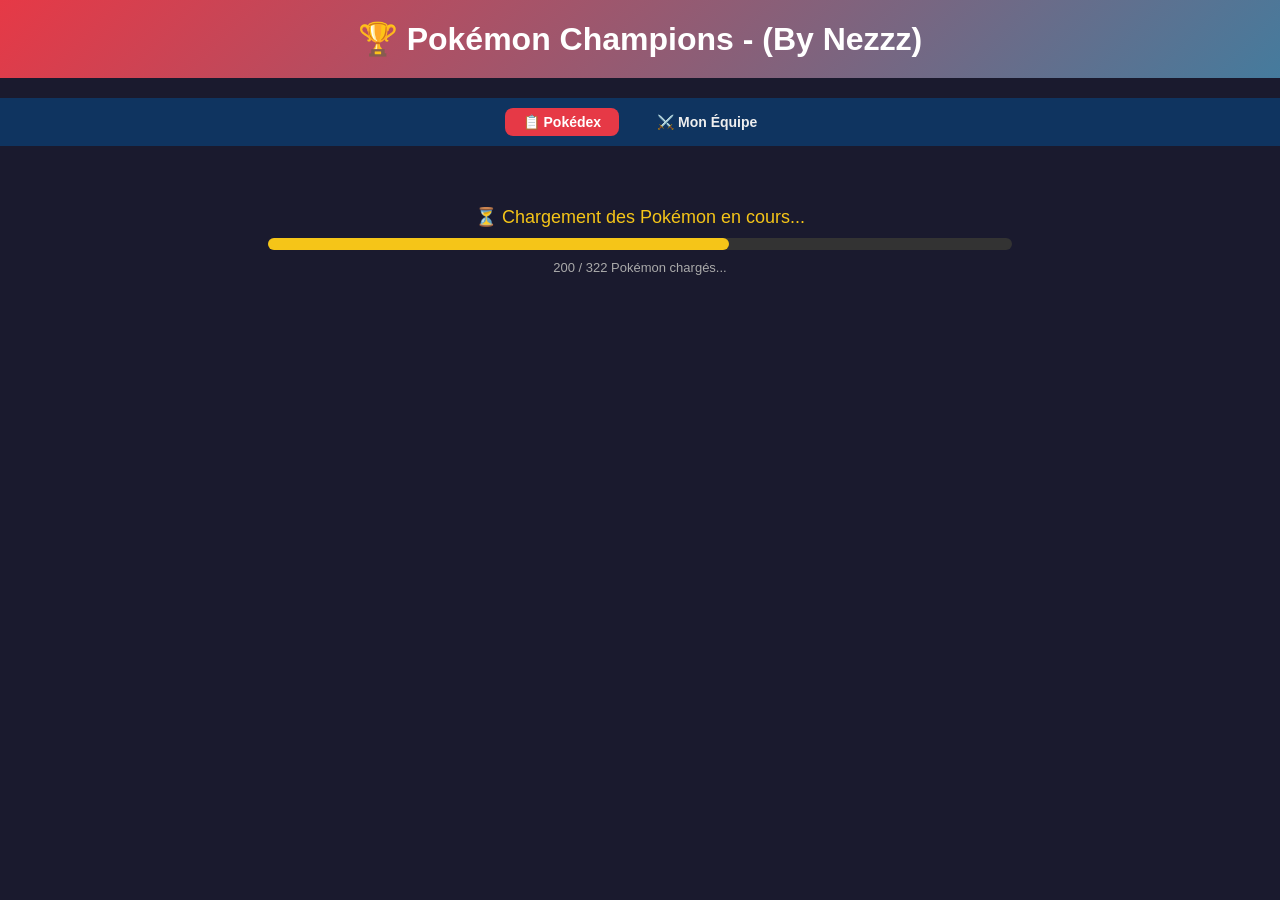
<file: index.html>
<!DOCTYPE html>
<html lang="fr">
<head>
  <meta charset="UTF-8" />
  <meta name="viewport" content="width=device-width, initial-scale=1.0"/>
  <title>Pokédex – Pokémon Champions</title>
  <link rel="stylesheet" href="style.css" />
  <script src="pokemon-list.js" defer></script>
  <script src="index.js" defer></script>
</head>
<body>

  <header>
    <h1>🏆 Pokémon Champions - (By Nezzz)</h1>
  </header>

  <nav class="site-nav">
    <a href="index.html" class="active">📋 Pokédex</a>
    <a href="team.html">⚔️ Mon Équipe</a>
  </nav>

  <div id="loading">
    &#9203; Chargement des Pokémon en cours...
    <div id="progress-bar-container">
      <div id="progress-bar"></div>
    </div>
    <div id="progress-text" style="font-size:13px; color:#aaa; margin-top:6px;"></div>
  </div>

  <div id="main-content" style="display:none;">

    <div id="team-counter" style="margin-top: 10px; font-weight: bold; margin-bottom: 10px;">0 / 6 Pokémon dans l'équipe</div>
    
    <div id="team-message" class="team-message"></div>

    <div id="team-slots" style="margin-bottom: 25px;">
      <div id="slot-0" class="team-slot empty"><span class="slot-placeholder">Slot Vide</span></div>
      <div id="slot-1" class="team-slot empty"><span class="slot-placeholder">Slot Vide</span></div>
      <div id="slot-2" class="team-slot empty"><span class="slot-placeholder">Slot Vide</span></div>
      <div id="slot-3" class="team-slot empty"><span class="slot-placeholder">Slot Vide</span></div>
      <div id="slot-4" class="team-slot empty"><span class="slot-placeholder">Slot Vide</span></div>
      <div id="slot-5" class="team-slot empty"><span class="slot-placeholder">Slot Vide</span></div>
    </div>
	
    <div class="filters">
      <input type="text" id="search" placeholder="&#128269; Rechercher un Pokémon..." oninput="filterTable()" />
      <select id="filter-type" onchange="filterTable()">
        <option value="">Tous les types</option>
      </select>
      <select id="filter-forme" onchange="filterTable()">
        <option value="">Toutes les formes</option>
        <option value="base">Formes de base uniquement</option>
        <option value="mega">Méga-évolutions</option>
        <option value="regional">Formes régionales</option>
        <option value="special">Formes spéciales</option>
      </select>
    </div>

    <div id="counter"></div>

    <div class="table-container">
      <table id="pokemon-table">
        <thead>
          <tr>
            <th>#</th>
            <th>Sprite</th>
            <th>Nom</th>
			<th></th>
            <th>Types</th>
            <th class="sortable" onclick="sortTable(5)"  data-col="5">PV &#8597;</th>
            <th class="sortable" onclick="sortTable(6)"  data-col="6">Att &#8597;</th>
            <th class="sortable" onclick="sortTable(7)"  data-col="7">Déf &#8597;</th>
            <th class="sortable" onclick="sortTable(8)"  data-col="8">Att Spé &#8597;</th>
            <th class="sortable" onclick="sortTable(9)"  data-col="9">Déf Spé &#8597;</th>
            <th class="sortable" onclick="sortTable(10)" data-col="10">Vit &#8597;</th>
            <th class="sortable" onclick="sortTable(11)" data-col="11">Total &#8597;</th>
          </tr>
        </thead>
        <tbody id="pokemon-tbody"></tbody>
      </table>
    </div>
  </div>

</body>
</html>
</file>
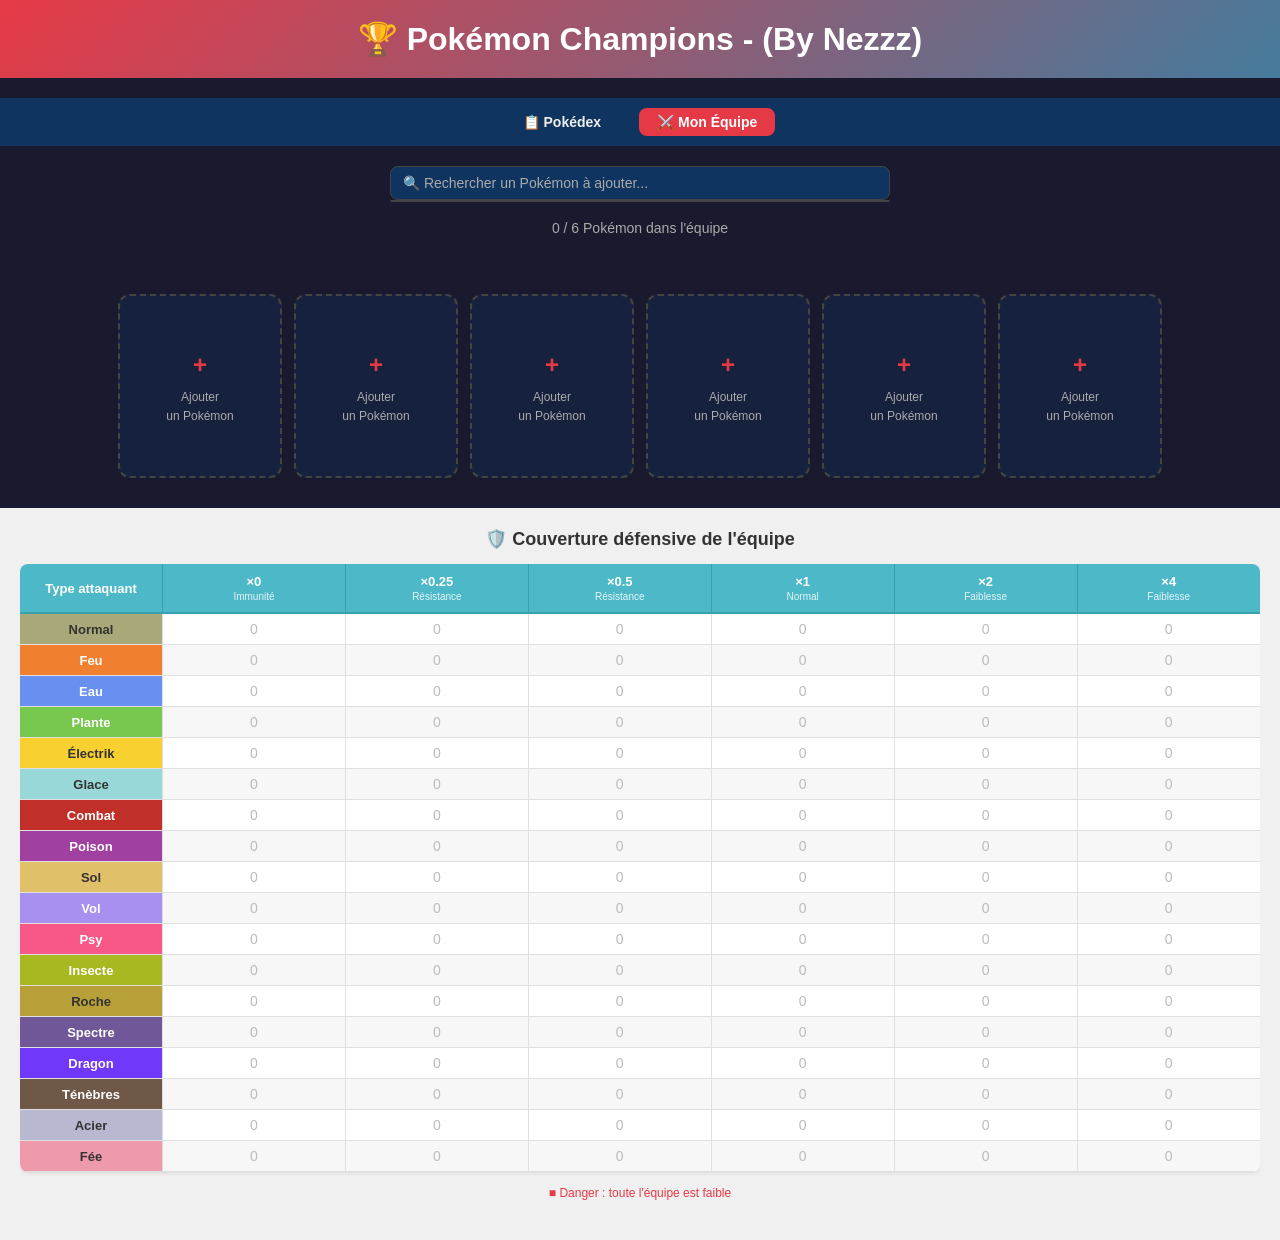
<file: team.html>
<!DOCTYPE html>
<html lang="fr">
<head>
  <meta charset="UTF-8" />
  <meta name="viewport" content="width=device-width, initial-scale=1.0"/>
  <title>Mon Équipe – Pokémon Champions</title>
  <link rel="stylesheet" href="style.css" />
  <script src="pokemon-list.js" defer></script>
  <script src="ability-translations.js" defer></script>
  <script src="team.js" defer></script>
</head>

<body>

  <header>
    <h1>🏆 Pokémon Champions - (By Nezzz)</h1>
  </header>

  <nav class="site-nav">
    <a href="index.html">📋 Pokédex</a>
    <a href="team.html" class="active">⚔️ Mon Équipe</a>
  </nav>

  <div id="team-search-zone">
    <div class="filters">
      <input
        type="text"
        id="team-search"
        placeholder="🔍 Rechercher un Pokémon à ajouter..."
        autocomplete="off"
      />
    </div>
    <div id="team-suggestions"></div>
  </div>

  <div id="team-counter">0 / 6 Pokémon dans l'équipe</div>
  <div id="team-message" class="team-message"></div>

  <div id="team-slots">
    <div class="team-slot empty" id="slot-0"><span class="slot-placeholder">Ajouter<br>un Pokémon</span></div>
    <div class="team-slot empty" id="slot-1"><span class="slot-placeholder">Ajouter<br>un Pokémon</span></div>
    <div class="team-slot empty" id="slot-2"><span class="slot-placeholder">Ajouter<br>un Pokémon</span></div>
    <div class="team-slot empty" id="slot-3"><span class="slot-placeholder">Ajouter<br>un Pokémon</span></div>
    <div class="team-slot empty" id="slot-4"><span class="slot-placeholder">Ajouter<br>un Pokémon</span></div>
    <div class="team-slot empty" id="slot-5"><span class="slot-placeholder">Ajouter<br>un Pokémon</span></div>
  </div>

  <section id="advanced-search-zone" class="hidden">
    <div class="advanced-search-container">
      <h2>Recherche avancée d'un Pokémon</h2>
      
      <div class="filter-top-row">
        <div class="filter-group stats-group">
          <h3>Bases stats</h3>
          <div class="stat-filter-row">
            <label>PV</label>
            <select id="filter-op-hp"><option value=">">&gt;</option><option value="<">&lt;</option><option value="=">=</option></select>
            <input type="number" id="filter-val-hp" placeholder="0">
          </div>
          <div class="stat-filter-row">
            <label>Att</label>
            <select id="filter-op-atk"><option value=">">&gt;</option><option value="<">&lt;</option><option value="=">=</option></select>
            <input type="number" id="filter-val-atk" placeholder="0">
          </div>
          <div class="stat-filter-row">
            <label>Def</label>
            <select id="filter-op-def"><option value=">">&gt;</option><option value="<">&lt;</option><option value="=">=</option></select>
            <input type="number" id="filter-val-def" placeholder="0">
          </div>
          <div class="stat-filter-row">
            <label>Att Spé</label>
            <select id="filter-op-spatk"><option value=">">&gt;</option><option value="<">&lt;</option><option value="=">=</option></select>
            <input type="number" id="filter-val-spatk" placeholder="0">
          </div>
          <div class="stat-filter-row">
            <label>Def Spé</label>
            <select id="filter-op-spdef"><option value=">">&gt;</option><option value="<">&lt;</option><option value="=">=</option></select>
            <input type="number" id="filter-val-spdef" placeholder="0">
          </div>
          <div class="stat-filter-row">
            <label>Vit</label>
            <select id="filter-op-vit"><option value=">">&gt;</option><option value="<">&lt;</option><option value="=">=</option></select>
            <input type="number" id="filter-val-vit" placeholder="0">
          </div>
        </div>

        <div class="filter-group identity-group">
          <div class="field-row">
            <label for="filter-type1">Type 1</label>
            <select id="filter-type1">
              <option value="">Tous</option>
            </select>
          </div>
          <div class="field-row">
            <label for="filter-type2">Type 2</label>
            <select id="filter-type2">
              <option value="">Tous</option>
            </select>
          </div>
          <div class="field-row">
            <label for="filter-talent">Talent</label>
            <select id="filter-talent" disabled>
              <option value="">Tous</option>
            </select>
          </div>
        </div>
      </div>

      <div class="filter-bottom-row">
        <h3>Filtre de résistances/faiblesses</h3>
        <div class="type-relations-grid" id="advanced-type-filters"></div>
      </div>

      <div class="search-actions-container" style="background-color: #222; padding: 15px; text-align: center; display: flex; justify-content: center; gap: 20px; border-radius: 4px; margin-top: 20px;">
        <button id="btn-search-advanced" type="button" style="background-color: #4CAF50; border: none; color: white; padding: 10px 20px; font-weight: bold; cursor: pointer; font-size: 16px; border-radius: 4px;">
          Rechercher 🔍
        </button>
        
        <button id="btn-clear-advanced" type="button" style="background-color: #607D8B; border: none; color: white; padding: 10px 20px; font-weight: bold; cursor: pointer; font-size: 16px; border-radius: 4px;">
          Réinitialiser Filtres 🔄
        </button>

        <button id="btn-reset-advanced" type="button" style="background-color: #f44336; border: none; color: white; padding: 10px 20px; font-weight: bold; cursor: pointer; font-size: 16px; border-radius: 4px;">
          Masquer Recherche Avancée ✘
        </button>
      </div>
    </div>
  </section>

  <div id="advanced-results-container" class="hidden" style="margin: 20px auto; max-width: 1200px; padding: 20px; background: rgba(255,255,255,0.05); border-radius: 8px;">
    <h3 style="color: #fff; border-bottom: 2px solid #ff4a4a; padding-bottom: 8px; margin-bottom: 15px;">🔍 Résultats de la recherche</h3>
    <div id="advanced-results-grid" style="display: flex; flex-wrap: wrap; gap: 15px; justify-content: center;"></div>
  </div>

  <div id="defense-section">
    <h2 class="defense-title">🛡️ Couverture défensive de l'équipe</h2>
    <div id="defense-container">
      <table id="defense-table">
        <thead>
          <tr>
            <th class="col-type">Type attaquant</th>
            <th class="col-stat col-immunity">×0<br><span class="col-sub">Immunité</span></th>
            <th class="col-stat col-good">×0.25<br><span class="col-sub">Résistance</span></th>
            <th class="col-stat col-good">×0.5<br><span class="col-sub">Résistance</span></th>
            <th class="col-stat col-neutral">×1<br><span class="col-sub">Normal</span></th>
            <th class="col-stat col-bad">×2<br><span class="col-sub">Faiblesse</span></th>
            <th class="col-stat col-bad">×4<br><span class="col-sub">Faiblesse</span></th>
          </tr>
        </thead>
        <tbody id="defense-tbody"></tbody>
      </table>
      <div id="defense-legend">
        <span class="legend-item danger">■ Danger : toute l'équipe est faible</span>
      </div>
    </div>
  </div>

</body>
</html>
</file>
<file: style.css>
/* ============================================================
   STYLES GÉNÉRAUX
   ============================================================ */

/* Configuration de base du document (typographie, arrière-plan et réinitialisation des marges) */
body {
  font-family: Arial, sans-serif;
  background: #1a1a2e;
  color: #eee;
  margin: 0;
  padding: 0;
}

/* ============================================================
   HEADER & TITRE
   ============================================================ */

/* Bandeau supérieur de l'application avec dégradé de couleur */
header {
  background: linear-gradient(135deg, #e63946, #457b9d);
  padding: 20px 30px;
  text-align: center;
  margin-bottom: 20px;
}

/* Titre principal dans le bandeau supérieur */
h1 {
  color: #fff;
  margin: 0;
}

/* ============================================================
   NAVIGATION ENTRE PAGES
   ============================================================ */

/* Barre de navigation principale positionnée horizontalement */
.site-nav {
  display: flex;
  justify-content: center;
  gap: 20px;
  background: #0f3460;
  padding: 10px 0;
  margin-bottom: 20px;
}

/* Liens de navigation par défaut */
.site-nav a {
  color: #eee;
  text-decoration: none;
  font-size: 14px;
  font-weight: bold;
  padding: 6px 18px;
  border-radius: 8px;
  transition: background 0.2s;
}

/* Effet visuel au survol des liens de navigation */
.site-nav a:hover {
  background: #e94560;
  color: #fff;
}

/* Style appliqué au lien de la page actuellement active */
.site-nav a.active {
  background: #e63946;
  color: #fff;
}

/* ============================================================
   CONTENU PRINCIPAL
   ============================================================ */

/* Zone de contenu principale imbriquée sous la navigation */
#main-content {
  padding: 0 20px 20px 20px;
}

/* ============================================================
   UTILITAIRES
   ============================================================ */

/* Classe utilitaire pour masquer un élément du DOM de manière stricte */
.hidden {
  display: none !important;
}

/* ============================================================
   FILTRES (index.html)
   ============================================================ */

/* Alignement horizontal de la barre de recherche et des listes de filtrage du Pokédex */
.filters {
  display: flex;
  flex-wrap: wrap;
  gap: 10px;
  justify-content: center;
  margin-bottom: 20px;
}

/* Styles communs pour les champs de saisie et de sélection des filtres */
.filters input,
.filters select {
  padding: 8px 12px;
  border-radius: 8px;
  border: 1px solid #444;
  background: #0f3460;
  color: #eee;
  font-size: 14px;
}

/* Couleur du texte d'aide (placeholder) dans la recherche */
.filters input::placeholder {
  color: #aaa;
}

/* ============================================================
   COMPTEUR (index.html)
   ============================================================ */

/* Indicateur du nombre de Pokémon actuellement affichés */
#counter {
  text-align: center;
  margin-bottom: 10px;
  color: #aaa;
  font-size: 14px;
}

/* ============================================================
   TABLEAU POKÉDEX
   ============================================================ */

/* Conteneur permettant le défilement horizontal du tableau sur petit écran */
.table-container {
  overflow-x: auto;
}

/* Structure globale du tableau listant les Pokémon */
table {
  width: 100%;
  border-collapse: collapse;
  background: #16213e;
  border-radius: 12px;
  overflow: hidden;
}

/* Cellules d'en-tête du tableau */
th {
  background: #0f3460;
  padding: 12px 8px;
  text-align: center;
  font-size: 13px;
  border-bottom: 2px solid #e63946;
  white-space: nowrap;
}

/* En-têtes interactifs supportant le tri des données */
th.sortable {
  cursor: pointer;
  user-select: none;
}

/* Effet au survol d'un en-tête triable */
th.sortable:hover {
  background: #e94560;
}

/* Style de l'en-tête de colonne sur lequel le tri est actuellement actif */
th.sort-active {
  background: #e94560;
  color: #fff;
}

/* Cellules de données standards du tableau */
td {
  padding: 8px;
  text-align: center;
  border-bottom: 1px solid #0f3460;
  font-size: 13px;
  vertical-align: middle;
}

/* Alternance de couleur de fond pour les lignes paires (effet zébré) */
tr:nth-child(even) {
  background: #1a1a2e;
}

/* Surlignage d'une ligne du tableau lors du passage de la souris */
tr:hover {
  background: #0f3460;
}

/* ============================================================
   SPRITE POKÉMON
   ============================================================ */

/* Format standard des images d'illustration dans le tableau */
.sprite {
  width: 56px;
  height: 56px;
}

/* ============================================================
   COLONNE NOM
   ============================================================ */

/* Alignement et gestion des noms trop longs avec troncature (...) */
td.col-nom {
  text-align: left;
  padding-left: 12px;
  max-width: 200px;
  white-space: nowrap;
  overflow: hidden;
  text-overflow: ellipsis;
}

/* ============================================================
   BADGES DE TYPE
   ============================================================ */

/* Style générique des étiquettes affichant les types élémentaires */
.type-badge {
  display: inline-block;
  padding: 2px 8px;
  border-radius: 10px;
  font-size: 11px;
  font-weight: bold;
  margin: 2px;
  color: #fff;
}

/* Couleurs spécifiques attribuées individuellement à chaque type de Pokémon */
.type-Feu      { background: #F08030; }
.type-Eau      { background: #6890F0; }
.type-Plante   { background: #78C850; }
.type-Electrik { background: #F8D030; color: #333; }
.type-Psy      { background: #F85888; }
.type-Glace    { background: #98D8D8; color: #333; }
.type-Dragon   { background: #7038F8; }
.type-Tenebres { background: #705848; }
.type-Combat   { background: #C03028; }
.type-Poison   { background: #A040A0; }
.type-Sol      { background: #E0C068; color: #333; }
.type-Vol      { background: #A890F0; }
.type-Insecte  { background: #A8B820; }
.type-Roche    { background: #B8A038; }
.type-Spectre  { background: #705898; }
.type-Acier    { background: #B8B8D0; color: #333; }
.type-Normal   { background: #A8A878; color: #333; }
.type-Fee      { background: #EE99AC; color: #333; }

/* ============================================================
   BADGES DE FORME
   ============================================================ */

/* Style de base des étiquettes d'identification des formes (Méga, Régionale, Spéciale) */
.badge-mega,
.badge-regional,
.badge-special {
  display: inline-block;
  border-radius: 6px;
  padding: 1px 6px;
  font-size: 10px;
  font-weight: bold;
  margin-left: 4px;
  vertical-align: middle;
  color: #1a1a2e;
}

/* Couleur distinctive du badge Méga-Évolution */
.badge-mega     { background: #f5c518; }

/* Couleur distinctive du badge Forme Régionale */
.badge-regional { background: #4fc3f7; }

/* Couleur distinctive du badge Forme Spéciale */
.badge-special  { background: #ce93d8; }

/* ============================================================
   BARRES DE STATISTIQUES
   ============================================================ */

/* Alignement de la valeur textuelle et de sa jauge de statistique associée */
.stat-bar-container {
  display: flex;
  align-items: center;
  gap: 6px;
}

/* Conteneur d'arrière-plan (rail gris) d'une jauge de statistique */
.stat-bar-bg {
  flex: 1;
  background: #333;
  border-radius: 4px;
  height: 8px;
  min-width: 60px;
}

/* Partie colorée dynamique représentant la statistique du Pokémon */
.stat-bar-fill {
  height: 8px;
  border-radius: 4px;
  transition: width 0.3s ease;
}

/* Formatage du texte affichant la valeur brute de la statistique */
.stat-value {
  font-size: 12px;
  min-width: 28px;
  text-align: right;
}

/* ============================================================
   CHARGEMENT & BARRE DE PROGRESSION
   ============================================================ */

/* Message d'attente lors du chargement initial de l'API */
#loading {
  text-align: center;
  padding: 40px 20px;
  font-size: 18px;
  color: #f5c518;
}

/* Rail d'arrière-plan de la barre de progression globale */
#progress-bar-container {
  width: 60%;
  margin: 10px auto;
  background: #333;
  border-radius: 10px;
  height: 12px;
}

/* Remplissage de la barre de progression piloté par le script de chargement */
#progress-bar {
  height: 12px;
  border-radius: 10px;
  background: #f5c518;
  width: 0%;
  transition: width 0.2s ease;
}

/* Texte dynamique indiquant l'état numérique du traitement (ex: 10 / 150 loaded) */
#progress-text {
  font-size: 13px;
  color: #aaa;
  margin-top: 6px;
}

/* ============================================================
   PAGE ÉQUIPE — ZONE DE RECHERCHE
   ============================================================ */

/* Encapsulation de la barre de recherche rapide sur la page Mon Équipe */
#team-search-zone {
  padding: 0 20px;
  position: relative;
  max-width: 500px;
  margin: 0 auto 10px auto;
}

/* Champ de saisie pour la recherche rapide de Pokémon */
#team-search {
  width: 100%;
  padding: 8px 12px;
  border-radius: 8px;
  border: 1px solid #444;
  background: #0f3460;
  color: #eee;
  font-size: 14px;
  box-sizing: border-box;
}

/* Couleur du texte d'aide du champ de recherche d'équipe */
#team-search::placeholder {
  color: #aaa;
}

/* ============================================================
   SUGGESTIONS DE RECHERCHE
   ============================================================ */

/* Menu déroulant absolu affichant les correspondances de la recherche rapide */
#team-suggestions {
  position: absolute;
  top: 100%;
  left: 20px;
  right: 20px;
  background: #16213e;
  border: 1px solid #444;
  border-radius: 8px;
  z-index: 100;
  max-height: 300px;
  overflow-y: auto;
}

/* Ligne individuelle représentant un Pokémon suggéré */
.suggestion-item {
  display: flex;
  align-items: center;
  gap: 10px;
  padding: 8px 12px;
  cursor: pointer;
  border-bottom: 1px solid #0f3460;
  transition: background 0.15s;
}

/* Suppression de la bordure inférieure sur le dernier élément de liste */
.suggestion-item:last-child {
  border-bottom: none;
}

/* Mise en surbrillance d'une suggestion ciblée par la souris */
.suggestion-item:hover {
  background: #0f3460;
}

/* Dimensionnement et optimisation du rendu pixel des sprites de suggestion */
.suggestion-item img {
  width: 36px;
  height: 36px;
  image-rendering: pixelated;
}

/* Conteneur textuel du nom du Pokémon suggéré */
.suggestion-name {
  flex: 1;
  font-size: 13px;
  color: #eee;
}

/* Message affiché lorsqu'aucun Pokémon ne correspond à la recherche */
.suggestion-empty {
  padding: 10px 12px;
  color: #aaa;
  font-size: 13px;
  text-align: center;
}

/* ============================================================
   COMPTEUR D'ÉQUIPE
   ============================================================ */

/* Indicateur textuel global de remplissage de l'équipe (ex: 4 / 6) */
#team-counter {
  text-align: center;
  color: #aaa;
  font-size: 14px;
  margin-bottom: 16px;
}

/* ============================================================
   GRILLE DES 6 SLOTS
   ============================================================ */

/* Agencement horizontal de la grille d'affichage des 6 membres de l'équipe */
#team-slots {
  display: flex;
  flex-wrap: nowrap;
  gap: 12px;
  padding: 0 20px 20px 20px;
  justify-content: center;
  overflow-x: auto;
}

/* ============================================================
   SLOT VIDE / REMPLI
   ============================================================ */

/* Structure de base d'une carte d'emplacement d'équipe (vide ou occupée) */
.team-slot {
  flex: 0 0 calc((100% - 5 * 12px) / 6);
  min-width: 120px;
  max-width: 160px;
  background: #16213e;
  border: 2px dashed #444;
  border-radius: 12px;
  min-height: 180px;
  display: flex;
  flex-direction: column;
  align-items: center;
  justify-content: center;
  position: relative;
  transition: border-color 0.2s, background 0.2s;
}

/* Effet de survol standard activé uniquement pour les slots modifiables (Page Équipe) */
.team-slot.empty:hover {
  border-color: #e63946;
  background: #1a1a2e;
  cursor: pointer;
}

/* Annulation stricte de l'effet de survol sur la page d'accueil (Index) pour figer les slots */
#main-content #team-slots .team-slot.empty:hover {
  border-color: #444;
  background: #16213e;
  cursor: default;
}

/* Zone textuelle d'invite présente dans les slots inoccupés */
.slot-placeholder {
  color: #aaa;
  font-size: 12px;
  text-align: center;
  line-height: 1.6;
}

/* Génération automatique de l'icône "+" esthétique au-dessus de l'invite de slot */
.slot-placeholder::before {
  content: "+";
  display: block;
  font-size: 24px;
  font-weight: bold;
  color: #e63946;
  margin-bottom: 4px;
}

/* Désactive le symbole "+" UNIQUEMENT sur la page d'accueil (Index) */
#main-content .slot-placeholder::before {
  content: "";       /* Remplace le "+" par du vide */
  display: block;
  margin-bottom: 0;   /* Optionnel : retire la marge pour bien recentrer le texte "Slot Vide" */
}

/* Ajustements graphiques spécifiques lorsqu'un Pokémon occupe le slot */
.team-slot.filled {
  border: 2px solid #0f3460;
  background: #16213e;
  padding: 10px 6px 8px 6px;
}

/* Bouton circulaire flottant permettant de retirer un Pokémon de son emplacement */
.slot-remove {
  position: absolute;
  top: 6px;
  right: 6px;
  background: #e63946;
  color: #fff;
  border: none;
  border-radius: 50%;
  width: 20px;
  height: 20px;
  font-size: 10px;
  cursor: pointer;
  display: flex;
  align-items: center;
  justify-content: center;
  line-height: 1;
  padding: 0;
  transition: background 0.2s;
}

/* Assombrissement du bouton de suppression au survol de la souris */
.slot-remove:hover {
  background: #c0392b;
}

/* Format d'affichage optimal pour le grand sprite du Pokémon dans son slot */
.slot-sprite {
  width: 80px;
  height: 80px;
  image-rendering: pixelated;
  margin-bottom: 4px;
}

/* Bloc de substitution affiché si aucun fichier image n'est retourné par l'API */
.slot-no-sprite {
  width: 80px;
  height: 80px;
  display: flex;
  align-items: center;
  justify-content: center;
  font-size: 28px;
  color: #555;
}

/* Style appliqué au libellé contenant le nom du Pokémon dans son slot */
.slot-name {
  font-size: 11px;
  color: #eee;
  text-align: center;
  font-weight: bold;
  max-width: 100%;
  white-space: nowrap;
  overflow: hidden;
  text-overflow: ellipsis;
  margin-bottom: 4px;
}

/* Conteneur d'espacement réservé aux insignes de formes spéciales des slots */
.slot-badge {
  margin-bottom: 4px;
  min-height: 16px;
}

/* Groupement et centrage des badges de types assignés au Pokémon du slot */
.slot-types {
  display: flex;
  flex-wrap: wrap;
  justify-content: center;
  gap: 2px;
}

/* ============================================================
   MESSAGE TEMPORAIRE
   ============================================================ */

/* Zone de notification générique pour les alertes utilisateur */
.team-message {
  text-align: center;
  font-size: 13px;
  min-height: 20px;
  margin: 0 20px 10px 20px;
  padding: 6px 12px;
  border-radius: 8px;
  transition: opacity 0.3s;
}

/* Thème vert appliqué pour confirmer le succès d'une opération */
.team-message.success { background: #1a3a1a; color: #7ddb7d; }

/* Thème jaune appliqué pour notifier une attention requise */
.team-message.warning { background: #3a2e00; color: #f5c518; }

/* Thème rouge appliqué pour signaler un blocage ou une erreur critique */
.team-message.error   { background: #3a0000; color: #e63946; }

/* Thème bleu appliqué pour véhiculer une information neutre */
.team-message.info    { background: #0f2040; color: #4fc3f7; }

/* ============================================================
   SECTION COUVERTURE DÉFENSIVE — STYLE POKETOOLS
   ============================================================ */

/* Conteneur de fond clair de la section d'analyse des faiblesses d'équipe */
#defense-section {
  background: #f0f0f0;
  padding: 20px 20px 40px 20px;
  margin-top: 10px;
}

/* Titre de la section d'analyse défensive */
.defense-title {
  text-align: center;
  color: #333;
  margin: 0 0 14px 0;
  font-size: 18px;
}

/* Permet le défilement horizontal de la matrice sur les supports mobiles */
#defense-container {
  overflow-x: auto;
}

/* ============================================================
   TABLEAU DÉFENSIF
   ============================================================ */

/* Configuration structurelle globale du tableau de couverture défensive */
#defense-table {
  width: 100%;
  table-layout: fixed;
  border-collapse: collapse;
  background: #fff;
  border-radius: 8px;
  overflow: hidden;
  font-size: 13px;
  box-shadow: 0 1px 4px rgba(0,0,0,0.10);
}

/* Fixation stricte de la largeur de la première colonne (Noms des types) */
#defense-table .col-type { width: 130px; }

/* Répartition équitable de la largeur des 6 colonnes de multiplicateurs */
#defense-table .col-stat { width: calc((100% - 130px) / 6); }

/* Cellules d'en-tête de la matrice de couverture défensive */
#defense-table thead th {
  background: #4db8c8;
  color: #fff;
  padding: 10px 6px;
  text-align: center;
  font-size: 13px;
  font-weight: bold;
  border-bottom: 2px solid #3aa0b0;
  border-right: 1px solid #3aa0b0;
  white-space: nowrap;
}

/* Exclusion de la bordure droite sur le dernier en-tête du tableau */
#defense-table thead th:last-child {
  border-right: none;
}

/* Sous-titrage descriptif positionné sous le coefficient d'efficacité (ex: Immunité) */
#defense-table .col-sub {
  display: block;
  font-size: 10px;
  font-weight: normal;
  color: rgba(255,255,255,0.85);
  margin-top: 2px;
}

/* Propriétés par défaut des cellules de données du tableau défensif */
#defense-table tbody td {
  padding: 7px 6px;
  text-align: center;
  vertical-align: middle;
  border-bottom: 1px solid #e0e0e0;
  border-right: 1px solid #e0e0e0;
  font-size: 14px;
}

/* Retrait de la bordure latérale droite de fin de ligne */
#defense-table tbody td:last-child {
  border-right: none;
}

/* Couleur de fond unie appliquée aux lignes paires de la matrice */
#defense-table tbody tr.def-row-even { background: #ffffff; }

/* Couleur de fond contrastée appliquée aux lignes impaires de la matrice */
#defense-table tbody tr.def-row-odd  { background: #f7f7f7; }

/* Effet de mise en valeur de la ligne de faiblesse actuellement survolée */
#defense-table tbody tr:hover {
  background: #e8f4f8 !important;
}

/* Style d'affichage des en-têtes de lignes contenant les types d'attaques */
#defense-table tbody td.td-type-full {
  text-align: center;
  font-weight: bold;
  font-size: 13px;
  padding: 6px 8px;
  border-right: 1px solid #ddd !important;
}

/* Formatage global du texte à l'intérieur des cellules de données numériques */
.def-stat-cell {
  font-size: 14px;
}

/* Surlignage rouge prononcé pour alerter sur une vulnérabilité critique de l'équipe */
.cell-danger {
  background: rgba(220, 50, 50, 0.18) !important;
  outline: 2px solid #e63946;
  outline-offset: -2px;
  border-radius: 3px;
}

/* ============================================================
   LÉGENDE DU TABLEAU DÉFENSIF
   ============================================================ */

/* Agencement flexible de la zone des légendes explicatives sous le tableau */
#defense-legend {
  display: flex;
  flex-wrap: wrap;
  gap: 14px;
  justify-content: center;
  margin-top: 14px;
  font-size: 12px;
  color: #555;
}

/* Item individuel associant un marqueur textuel à sa règle de couleur */
#defense-legend .legend-item {
  display: flex;
  align-items: center;
  gap: 4px;
}

/* Coloration indicative pour la mention "Immunité" */
#defense-legend .immunity  { color: #7038F8; }

/* Coloration indicative pour la mention "Résistance efficace x0.25" */
#defense-legend .good025   { color: #28a050; }

/* Coloration indicative pour la mention "Résistance standard x0.5" */
#defense-legend .good05    { color: #50b478; }

/* Coloration indicative pour la mention "Efficacité neutre x1" */
#defense-legend .neutral   { color: #888;    }

/* Coloration indicative pour la mention "Faiblesse standard x2" */
#defense-legend .bad2      { color: #e07020; }

/* Coloration indicative pour la mention "Faiblesse double x4" */
#defense-legend .bad4      { color: #e03232; }

/* Coloration indicative pour la mention "Danger critique (sans réponse)" */
#defense-legend .danger    { color: #e63946; }

/* ============================================================
   ZONE RECHERCHE AVANCÉE
   ============================================================ */

/* Panneau d'encapsulation général des critères de recherche multicritères */
#advanced-search-zone {
  background: #e2e8f0;
  padding: 20px;
  margin: 20px auto;
  max-width: 1200px;
  border-radius: 12px;
  color: #333;
  box-shadow: 0 4px 15px rgba(0,0,0,0.15);
}

/* Titre principal de la zone de recherche avancée */
#advanced-search-zone h2 {
  text-align: center;
  color: #0f3460;
  margin-top: 0;
  margin-bottom: 0px;
}

/* Titres secondaires délimitant les catégories de filtres (Identité, Statistiques, etc.) */
#advanced-search-zone h3 {
  color: #e63946;
  font-size: 14px;
  margin-top: 0;
  margin-bottom: 10px;
  border-bottom: 1px solid #cbd5e1;
  padding-bottom: 4px;
}

/* Structure en colonne de la boîte de filtres */
.advanced-search-container {
  display: flex;
  flex-direction: column;
  gap: 10px;
}

/* Disposition en ligne des différents blocs thématiques de filtres */
.filter-top-row {
  display: flex;
  gap: 30px;
  flex-wrap: wrap;
}

/* Carte blanche isolant un ensemble cohérent de filtres */
.filter-group {
  flex: 1;
  min-width: 280px;
  background: #fff;
  padding: 15px;
  border-radius: 8px;
}

/* Ligne d'ajustement pour le filtrage précis d'une statistique (ex: PV >= 80) */
.stat-filter-row {
  display: flex;
  align-items: center;
  gap: 10px;
  margin-bottom: 8px;
}

/* Libellé fixe décrivant la statistique ciblée par la ligne de filtrage */
.stat-filter-row label {
  width: 60px;
  font-weight: bold;
  font-size: 12px;
}

/* Harmonisation graphique des champs de sélection et saisie de la recherche avancée */
#advanced-search-zone select,
#advanced-search-zone input {
  padding: 6px 10px;
  border-radius: 6px;
  border: 1px solid #ccc;
  background: #f8fafc;
  color: #333;
}

/* Largeur calibrée pour le sélecteur d'opérateur mathématique (<, >, =) */
.stat-filter-row select { width: 60px; }

/* Largeur calibrée pour le champ de saisie de valeur numérique de statistique */
.stat-filter-row input { width: 80px; }

/* Alignement vertical interne dédié au groupe d'identification générale */
.identity-group {
  display: flex;
  flex-direction: column;
  justify-content: center;
  gap: 15px;
}

/* Ligne d'alignement générique associant un label à son champ associé */
.field-row {
  display: flex;
  align-items: center;
  gap: 15px;
}

/* Largeur fixe imposée aux labels de texte informatifs pour équilibrer la grille */
.field-row label {
  width: 70px;
  font-weight: bold;
}

/* Extension automatique du champ select pour remplir l'espace restant de sa ligne */
.field-row select {
  flex: 1;
}

/* Conteneur inférieur regroupant le tableau récapitulatif des relations de types */
.filter-bottom-row {
  background: #fff;
  padding: 15px;
  border-radius: 8px;
}

/* ────────────────────────────────────────────────────────────
   GRILLE RECONFIGURÉE — SANS ESPACE BLANC (COLLÉS ENTRE EUX)
   ──────────────────────────────────────────────────────────── */

/* Grille principale ordonnant la matrice compacte d'ajustement des types */
.type-relations-grid {
  display: grid;
  grid-template-columns: repeat(4, 1fr);
  gap: 0;
  margin-top: 10px;
  border: 1px solid #cbd5e1;
  border-radius: 8px;
  overflow: hidden;
}

/* Boîte unitaire associant un macaron de type à son sélecteur de vulnérabilité associé */
.type-filter-item {
  display: flex;
  flex-direction: row;
  align-items: center;
  justify-content: space-between;
  gap: 0;
  background: #f1f5f9;
  padding: 6px 10px;
  border: 1px solid #cbd5e1;
  margin: -0.5px;
}

/* Formatage rectiligne droit du badge pour épouser le champ select attenant */
.type-filter-item .type-badge {
  margin: 0;
  width: 85px;
  text-align: center;
  box-sizing: border-box;
  flex-shrink: 0;
  border-top-right-radius: 10px;
  border-bottom-right-radius: 10px;
}

/* Calibrage dimensionnel rigoureux du select imbriqué dans la mini-grille */
.type-filter-item select {
  min-width: 85px;
  font-size: 12px;
  height: 26px;
  border-top-left-radius: 0;
  border-bottom-left-radius: 0;
  border-left: none; 
}

/* Bouton d'action permettant de remettre à zéro l'intégralité des filtres avancés */
#btn-reset-advanced {
  background: #222;
  color: #fff;
  border: none;
  padding: 10px;
  font-weight: bold;
  cursor: pointer;
  border-radius: 6px;
  transition: background 0.2s;
  text-align: center;
}

/* Mutation de la couleur de fond du bouton de réinitialisation lors du survol */
#btn-reset-advanced:hover {
  background: #e63946;
}

/* ============================================================
   RESPONSIVE DESIGN (MEDIA QUERIES)
   ============================================================ */

/* Redimensionnement de la grille de relation de types sur tablette (3 colonnes) */
@media (max-width: 1024px) {
  .type-relations-grid {
    grid-template-columns: repeat(3, 1fr);
  }
}

/* Redimensionnement de la grille de relation de types sur petit écran (2 colonnes) */
@media (max-width: 768px) {
  .type-relations-grid {
    grid-template-columns: repeat(2, 1fr);
  }
}

/* Passage de la mini-grille en empilement vertical strict sur les smartphones */
@media (max-width: 480px) {
  .type-filter-item {
    flex-direction: column;
    padding: 10px;
  }
  .type-filter-item .type-badge,
  .type-filter-item select {
    width: 100%;
    border-radius: 4px;
  }
  .type-filter-item select {
    border-left: 1px solid #ccc;
    margin-top: 4px;
  }
}

/* ============================================================
   BOUTON PLUS VERT DANS LA LISTE DU POKÉDEX
   ============================================================ */

.btn-add-pokemon-list {
  background-color: #2ec4b6; /* Vert turquoise */
  color: white;
  border: none;
  border-radius: 50%;
  width: 20px;
  height: 20px;
  font-size: 14px;
  font-weight: bold;
  cursor: pointer;
  display: inline-flex;
  align-items: center;
  justify-content: center;
  margin-left: 10px;
  transition: background 0.2s, transform 0.1s;
  flex-shrink: 0; /* Empêche le bouton de se déformer */
}

.btn-add-pokemon-list:hover {
  background-color: #23a99d;
  transform: scale(1.1);
}

.btn-add-pokemon-list:active {
  transform: scale(0.95);
}
</file>
